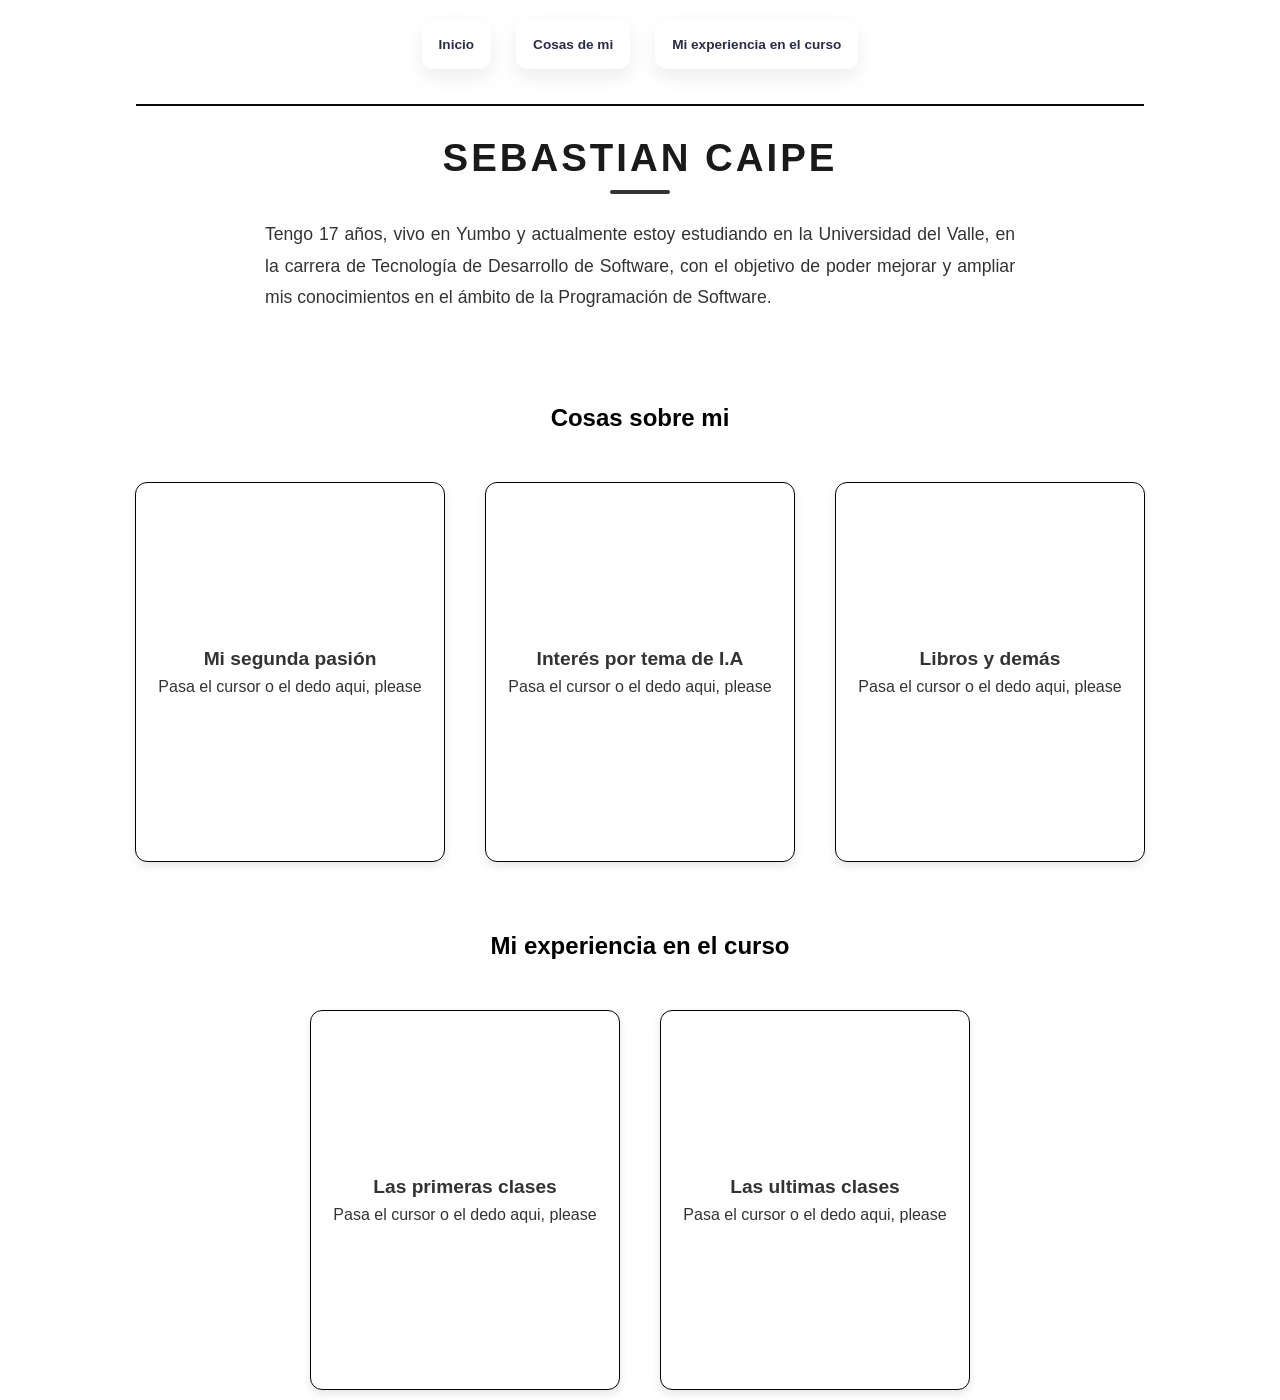
<file: Mi_Portafolio.html>
<!DOCTYPE html>
<html lang="es">
<head>
    <meta charset="UTF-8">
    <meta http-equiv="X-UA compatible" content="IE=edge">
    <meta name="viewport" content="width=device-width, initial-scale=1.0">
    <title>Mi Portafolio</title>
    <link rel="stylesheet" href="Style.css"
    <link href="https://fonts.googleapis.com/css2?family=Poppins:wght@300;400;500;700&display=swap" rel="stylesheet">
</head>
<body>
    <section id="pantalla" class="content-pantalla">
        <nav class="boton-content">
                <a href="#Inicio" class="boton"> Inicio </a>
                <a href="#cosas-sobre-mi" class="boton"> Cosas de mi </a>
                <a href="#Mi_experiencia_curso" class="boton"> Mi experiencia en el curso </a>
                <hr>
            </nav>
    <section id="Inicio" class="introduccion">
            <h1 class="Titulo">Sebastian Caipe</h1>
            <p class="present-content">
                Tengo 17 años, vivo en Yumbo y actualmente estoy estudiando en la Universidad del Valle,
                en la carrera de Tecnología de Desarrollo de Software, con el objetivo de poder mejorar
                y ampliar mis conocimientos en el ámbito de la Programación de Software.
            </p>
    </section>
    </section>
    <main>
        <section id="cosas-sobre-mi" class="cosas_sobre_mi">
            <h1 class="section-tittle">Cosas sobre mi</h1>
            <div class="card">
                <div class="nombre_carta">
                    <div class="card-inner">
                        <div class="card-front">
                            <h2>Mi segunda pasión</h2>
                            <p>Pasa el cursor o el dedo aqui, please</p>
                        </div>
                        <div class="card-back">
                            <img src="juegos.png" alt="Video juegos">
                            <h2>Mi segunda pasión</h2>
                            <hr>
                            <p class="descripcion">
                                El tema de los videojuegos, es un tema que me llena de nostalgia y al mismo tiempo de aprecio.
                                La principal razón por la que siento todo esto por los videojuegos, es porque me ayuda a controlar
                                mis emociones como el estrés, ansiedad y a veces para desconectarme.
                            </p>
                        </div>
                    </div>
                </div>
                <div class="nombre_carta">
                    <div class="card-inner">
                        <div class="card-front">
                            <h2>Interés por tema de I.A</h2>
                            <p>Pasa el cursor o el dedo aqui, please</p>
                        </div>
                        <div class="card-back">
                            <img src="I.A.jpg" alt="Sobre la I.A">
                            <h2>Interés por tema de I.A</h2>
                            <hr>
                            <p class="descripcion">
                                Es más que todo un interés, a los que me refiero con un "interés" es que siento cierto interés por el tema.
                                Sin embargo, no soy lo suficientemente apasionado para investigar a fondo este tema, 
                                aunque cuando se habla sobre algo relacionado, aporto mis conocimientos y trato de aprender conforme va avanzando la conversación.
                            </p>
                        </div>
                    </div>
                </div>
                <div class="nombre_carta">
                    <div class="card-inner">
                        <div class="card-front">
                            <h2>Libros y demás</h2>
                            <p>Pasa el cursor o el dedo aqui, please</p>
                        </div>
                        <div class="card-back">
                            <img src="leer.jpg" alt="Lectura">
                            <h2>Libros y demás</h2>
                            <hr>
                            <p class="descripcion">
                                Aunque no me considero un lector habitual o el más apasionado a la hora de leer, tengo ciertos intereses por libros
                                enfocados o con historias románticas o con ambientes apocalípticos tales como: El fabricante de lágrimas, la saga de
                                Culpa nuestra, World War Z, Apocalipsis Z etc.
                            </p>
                        </div>
                    </div>
                </div>
            </div>
        </section>
        <section id="Mi_experiencia_curso" class="Mi_experiencia_curso">
            <h1 class="section-tittle">Mi experiencia en el curso</h1>
            <div class="card">
                <div class="nombre_carta">
                    <div class="card-inner">
                        <div class="card-front">
                            <h2>Las primeras clases</h2>
                            <p>Pasa el cursor o el dedo aqui, please</p>
                        </div>
                        <div class="card-back">
                            <h2>Las primeras clases</h2>
                            <div class="time line">
                                <div class="timeline-item">
                                    <div class="timeline-content">
                                        <span class="date">25/08/2026 - 28/10/2026</span>
                                    </div>
                                </div>
                            </div>
                            <hr>
                            <p class="descripcion">
                                Las primeras clases fueron productivas incluso algo reflexivas, aparte de ver un poco los diferentes temas y metodologia etc.
                                hicimos algunas actividades sobre como nos sentimos. Además de durante la fecha pudimos realizar diversas actividades y temas
                                enfocados en temas como: Manejo de emociones, manejo del tiempo, control de la ansiedad o estrés académico y los diferentes métodos
                                de aprendizaje.
                            </p>
                        </div>
                    </div>
                </div>
                <div class="nombre_carta"><div class="card-inner">
                    <div class="card-front">
                        <h2>Las ultimas clases</h2>
                        <p>Pasa el cursor o el dedo aqui, please</p>
                    </div>
                    <div class="card-back">
                        <h2>Las ultimas clases</h2>
                        <div class="time line">
                            <div class="timeline-item">
                                <div class="timeline-content">
                                    <span class="date">05/10/2026 - 01/12/2026</span>
                                </div>
                            </div>
                        </div>
                        <hr>
                        <p class="descripcion">
                            Seguimos a la espera de toda esa información.
                        </p>
                    </div>
                </div>
            </div>
        </div>
    </section>
</main>
</body>
   </html>
</file>
